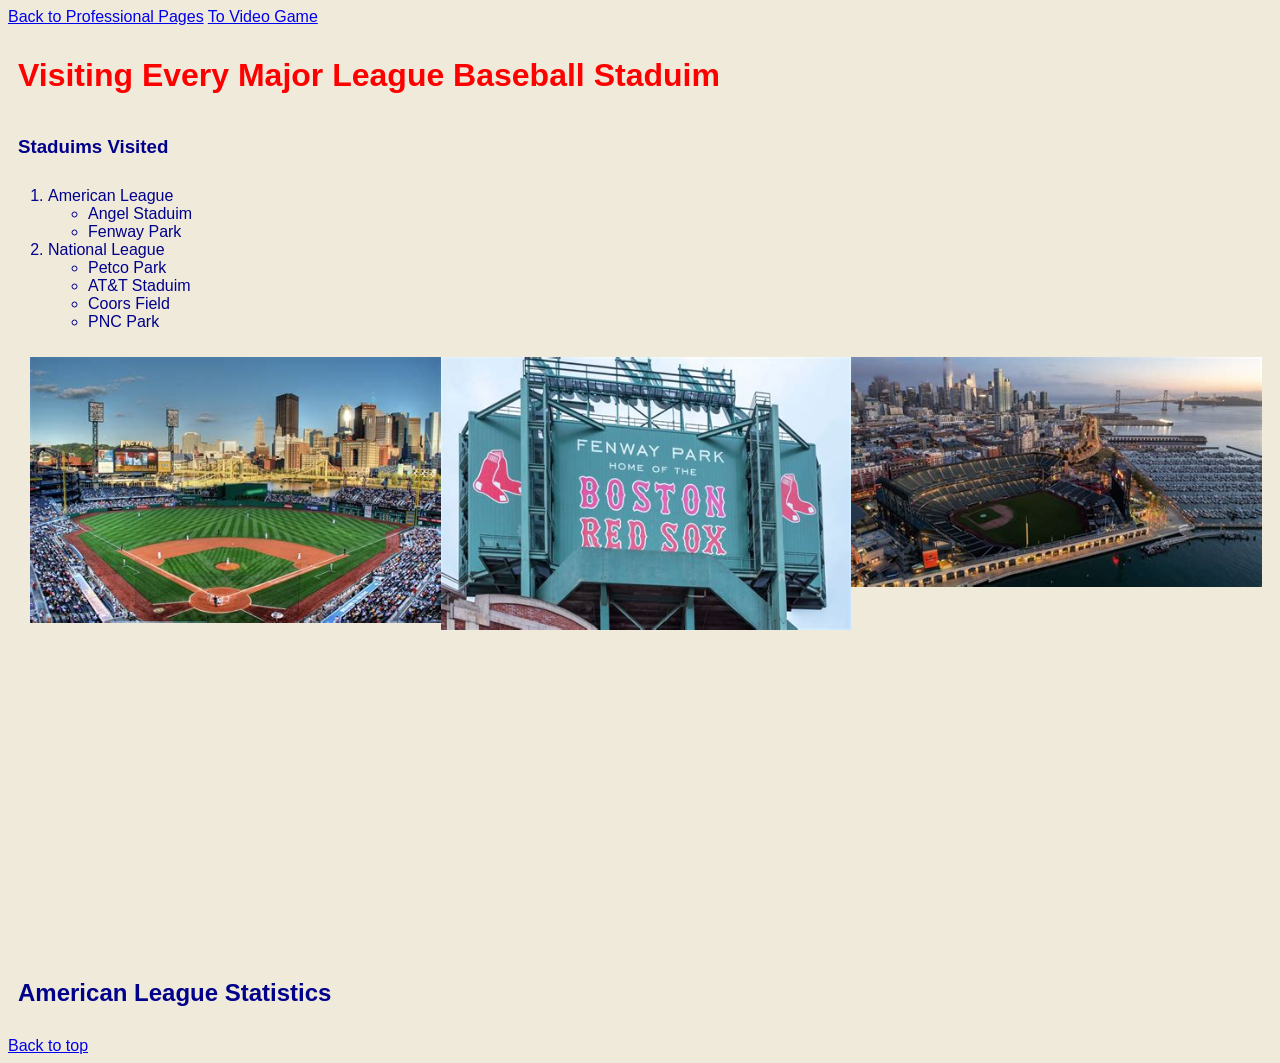
<file: fromScratch.html>
<!DOCTYPE html>
<html lang="en">
<head>
    <meta charset="UTF-8">
    <meta name="viewport" content="width=device-width, initial-scale=1.0">
    <title>Baseball</title>
    <link rel="stylesheet" href="css/mystyles.css">
</head>
<body id="top">
    <nav>
    <a href="index.html">Back to Professional Pages</a>
    <a href="QuickManage.html"> To Video Game </a> </nav>
    <h1 class="header">Visiting Every Major League Baseball Staduim</h1>
    <h3 class="main-content"> Staduims Visited</h3>
        <ol> 
            <li> American League</li>
             <ul> 
                <li>Angel Staduim</li>
                <li>Fenway Park</li>
                </ul>
            <li> National League</li>
                <ul> 
                    <li> Petco Park</li>
                    <li> AT&T Staduim </li>
                    <li>Coors Field</li>
                    <li> PNC Park</li>
                </ul>
        </ol>
        <div class = "video-section">
    <img src="assets/img/OraclePark.jpeg" alt="Oracle Park, Home of the SF Giants" style="float: right; width: 33%;">
    <img src="assets/img/FenwayPark.jpeg" alt="Boston's Fenway Park" style="float: right; width: 33%;">
    <img src="assets/img/PNCPark.jpeg" alt="Home of the Pittsburgh Pirates" style="float: right; width: 33%;">
       </div> 
    <br>
        <br>
        <br>
       <iframe width="560" height="315" src="https://www.youtube.com/embed/69ocVr-DALk?si=KpMR1c5UL921_i64" title="YouTube video player" frameborder="0" allow="accelerometer; autoplay; clipboard-write; encrypted-media; gyroscope; picture-in-picture; web-share" referrerpolicy="strict-origin-when-cross-origin" allowfullscreen></iframe>
        <div class="video-section">
    <h2>American League Statistics</h2>
    
    <div class='tableauPlaceholder' id='viz1776917507464' style='position: relative'>
        <noscript>
            <a href='#'>
                <img alt='American League Statistics' src='https://public.tableau.com/static/images/Ba/Baseballs/AmericanLeagueStatistics/1_rss.png' style='border: none' />
            </a>
        </noscript>
        <object class='tableauViz' style='display:none;'>
            <param name='host_url' value='https%3A%2F%2Fpublic.tableau.com%2F' />
            <param name='embed_code_version' value='3' />
            <param name='site_root' value='' />
            <param name='name' value='Baseballs&#47;AmericanLeagueStatistics' />
            <param name='tabs' value='no' />
            <param name='toolbar' value='yes' />
            <param name='static_image' value='https://public.tableau.com/static/images/Ba/Baseballs/AmericanLeagueStatistics/1.png' />
            <param name='animate_transition' value='yes' />
            <param name='display_static_image' value='yes' />
            <param name='display_spinner' value='yes' />
            <param name='display_overlay' value='yes' />
            <param name='display_count' value='yes' />
            <param name='language' value='en-US' />
        </object>
    </div>
    <script type='text/javascript'>
        var divElement = document.getElementById('viz1776917507464');
        var vizElement = divElement.getElementsByTagName('object')[0];
        vizElement.style.width='650px';
        vizElement.style.height='777px';
        var scriptElement = document.createElement('script');
        scriptElement.src = 'https://public.tableau.com/javascripts/api/viz_v1.js';
        vizElement.parentNode.insertBefore(scriptElement, vizElement);
    </script>
</div>
        
            
        <a href="#top">Back to top</a>
</body>
</html>
</file>
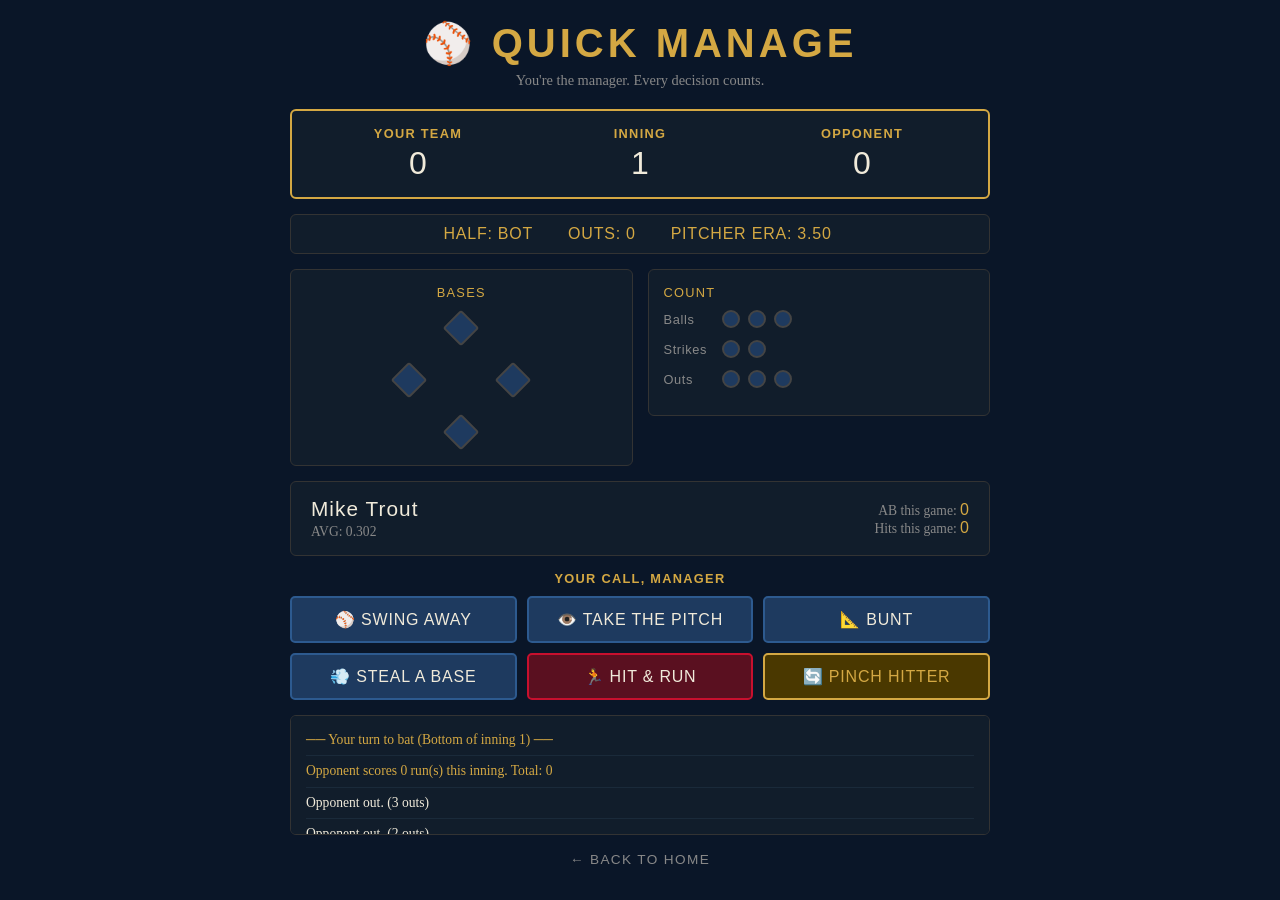
<file: QuickManage.html>
<!DOCTYPE html>
<html lang="en">
<head>
    <meta charset="UTF-8">
    <meta name="viewport" content="width=device-width, initial-scale=1.0">
    <title>Quick Manage Baseball</title>
    <style>
        * { margin: 0; padding: 0; box-sizing: border-box; }

        body {
            background-color: #0a1628;
            color: #f0eada;
            font-family: Georgia, serif;
            min-height: 100vh;
            padding: 20px;
        }

        h1 {
            font-family: Impact, sans-serif;
            color: #d4a843;
            text-align: center;
            font-size: 2.5rem;
            letter-spacing: 0.1em;
            text-transform: uppercase;
            margin-bottom: 5px;
        }

        .subtitle {
            text-align: center;
            color: #888;
            font-size: 0.9rem;
            margin-bottom: 20px;
        }

        /* Scoreboard */
        .scoreboard {
            background-color: #111d2b;
            border: 2px solid #d4a843;
            border-radius: 6px;
            padding: 15px 20px;
            max-width: 700px;
            margin: 0 auto 15px auto;
            display: grid;
            grid-template-columns: 1fr 1fr 1fr;
            gap: 10px;
            text-align: center;
        }

        .score-box h3 {
            font-family: Impact, sans-serif;
            color: #d4a843;
            font-size: 0.8rem;
            letter-spacing: 0.1em;
            text-transform: uppercase;
            margin-bottom: 4px;
        }

        .score-box .score-val {
            font-family: Impact, sans-serif;
            font-size: 2rem;
            color: #f0eada;
        }

        /* Inning row */
        .inning-row {
            display: flex;
            justify-content: center;
            gap: 30px;
            max-width: 700px;
            margin: 0 auto 15px auto;
            background: #111d2b;
            border: 1px solid #333;
            border-radius: 6px;
            padding: 10px 20px;
            font-family: Impact, sans-serif;
            font-size: 1rem;
            letter-spacing: 0.05em;
            text-transform: uppercase;
        }

        .inning-row span { color: #d4a843; margin-right: 5px; }

        /* Field area */
        .field-area {
            max-width: 700px;
            margin: 0 auto 15px auto;
            display: flex;
            gap: 15px;
            align-items: flex-start;
        }

        .diamond-wrap {
            flex: 1;
            background: #111d2b;
            border: 1px solid #333;
            border-radius: 6px;
            padding: 15px;
            text-align: center;
        }

        .panel-title {
            font-family: Impact, sans-serif;
            color: #d4a843;
            font-size: 0.8rem;
            letter-spacing: 0.1em;
            text-transform: uppercase;
            margin-bottom: 10px;
        }

        .diamond {
            width: 140px;
            height: 140px;
            margin: 0 auto;
            position: relative;
        }

        .base {
            width: 26px;
            height: 26px;
            background: #1e3a5f;
            border: 2px solid #444;
            border-radius: 3px;
            position: absolute;
            transform: rotate(45deg);
            transition: background 0.3s, border-color 0.3s;
        }

        .base.occupied { background: #d4a843; border-color: #d4a843; }
        .base-second { top: 5px; left: 57px; }
        .base-first  { top: 57px; right: 5px; }
        .base-home   { bottom: 5px; left: 57px; }
        .base-third  { top: 57px; left: 5px; }

        /* Count panel */
        .count-panel {
            flex: 1;
            background: #111d2b;
            border: 1px solid #333;
            border-radius: 6px;
            padding: 15px;
        }

        .dots-row {
            display: flex;
            gap: 8px;
            margin-bottom: 12px;
            align-items: center;
        }

        .dots-row label {
            font-size: 0.8rem;
            color: #888;
            width: 50px;
            font-family: Impact, sans-serif;
            letter-spacing: 0.05em;
        }

        .dot {
            width: 18px;
            height: 18px;
            border-radius: 50%;
            background: #1e3a5f;
            border: 2px solid #444;
            transition: background 0.2s;
        }

        .dot.ball-on  { background: #2d7a2d; border-color: #2d7a2d; }
        .dot.strike-on{ background: #c8102e; border-color: #c8102e; }
        .dot.out-on   { background: #888;    border-color: #888; }

        /* Batter info */
        .batter-panel {
            max-width: 700px;
            margin: 0 auto 15px auto;
            background: #111d2b;
            border: 1px solid #333;
            border-radius: 6px;
            padding: 15px 20px;
            display: flex;
            justify-content: space-between;
            align-items: center;
        }

        .batter-name {
            font-family: Impact, sans-serif;
            font-size: 1.3rem;
            color: #f0eada;
            letter-spacing: 0.05em;
        }

        .batter-avg {
            font-size: 0.85rem;
            color: #888;
            margin-top: 3px;
        }

        .batter-stats {
            text-align: right;
            font-size: 0.85rem;
            color: #888;
        }

        .batter-stats span {
            color: #d4a843;
            font-family: Impact, sans-serif;
            font-size: 1rem;
        }

        /* Decision buttons */
        .decisions {
            max-width: 700px;
            margin: 0 auto 15px auto;
        }

        .decisions h3 {
            font-family: Impact, sans-serif;
            color: #d4a843;
            font-size: 0.8rem;
            letter-spacing: 0.1em;
            text-transform: uppercase;
            margin-bottom: 10px;
            text-align: center;
        }

        .btn-grid {
            display: grid;
            grid-template-columns: repeat(3, 1fr);
            gap: 10px;
        }

        .btn {
            background: #1e3a5f;
            border: 2px solid #2d5a8f;
            color: #f0eada;
            font-family: Impact, sans-serif;
            font-size: 1rem;
            letter-spacing: 0.05em;
            text-transform: uppercase;
            padding: 12px 8px;
            border-radius: 5px;
            cursor: pointer;
            transition: background 0.2s, border-color 0.2s, transform 0.1s;
        }

        .btn:hover  { background: #2d5a8f; border-color: #d4a843; transform: translateY(-2px); }
        .btn:active { transform: translateY(0); }
        .btn:disabled { opacity: 0.4; cursor: not-allowed; transform: none; }

        .btn.red { background: #5a1020; border-color: #c8102e; }
        .btn.red:hover { background: #7a1a30; }

        .btn.gold { background: #4a3800; border-color: #d4a843; color: #d4a843; }
        .btn.gold:hover { background: #6a5200; }

        /* Log */
        .log-box {
            max-width: 700px;
            margin: 0 auto 15px auto;
            background: #111d2b;
            border: 1px solid #333;
            border-radius: 6px;
            padding: 12px 15px;
            height: 120px;
            overflow-y: auto;
            font-size: 0.85rem;
            line-height: 1.8;
        }

        .log-box p { border-bottom: 1px solid #1a2a3a; padding-bottom: 3px; margin-bottom: 3px; }
        .log-box p:last-child { border: none; }
        .log-good { color: #2d7a2d; }
        .log-bad  { color: #c8102e; }
        .log-info { color: #d4a843; }

        /* Game over overlay */
        .overlay {
            display: none;
            position: fixed;
            inset: 0;
            background: rgba(0,0,0,0.85);
            justify-content: center;
            align-items: center;
            z-index: 999;
        }

        .overlay.show { display: flex; }

        .overlay-box {
            background: #111d2b;
            border: 3px solid #d4a843;
            border-radius: 10px;
            padding: 40px 50px;
            text-align: center;
        }

        .overlay-box h2 {
            font-family: Impact, sans-serif;
            font-size: 2.5rem;
            color: #d4a843;
            text-transform: uppercase;
            margin-bottom: 10px;
        }

        .overlay-box p {
            font-size: 1.1rem;
            color: #f0eada;
            margin-bottom: 20px;
        }

        .nav-link {
            display: block;
            text-align: center;
            max-width: 700px;
            margin: 0 auto;
        }

        .nav-link a {
            color: #888;
            font-family: Impact, sans-serif;
            font-size: 0.85rem;
            letter-spacing: 0.1em;
            text-decoration: none;
            text-transform: uppercase;
        }

        .nav-link a:hover { color: #d4a843; }
    </style>
</head>
<body>

    <h1>⚾ Quick Manage</h1>
    <p class="subtitle">You're the manager. Every decision counts.</p>

    <!-- Scoreboard -->
    <div class="scoreboard">
        <div class="score-box">
            <h3>Your Team</h3>
            <div class="score-val" id="my-score">0</div>
        </div>
        <div class="score-box">
            <h3>Inning</h3>
            <div class="score-val" id="inning-display">1</div>
        </div>
        <div class="score-box">
            <h3>Opponent</h3>
            <div class="score-val" id="opp-score">0</div>
        </div>
    </div>

    <!-- Inning info -->
    <div class="inning-row">
        <div><span>Half:</span><span id="half-display">TOP</span></div>
        <div><span>Outs:</span><span id="outs-display">0</span></div>
        <div><span>Pitcher ERA:</span><span id="era-display">3.50</span></div>
    </div>

    <!-- Diamond + Count -->
    <div class="field-area">
        <div class="diamond-wrap">
            <div class="panel-title">Bases</div>
            <div class="diamond">
                <div class="base base-second" id="base-2"></div>
                <div class="base base-first"  id="base-1"></div>
                <div class="base base-home"   id="base-home"></div>
                <div class="base base-third"  id="base-3"></div>
            </div>
        </div>
        <div class="count-panel">
            <div class="panel-title">Count</div>
            <div class="dots-row">
                <label>Balls</label>
                <div class="dot" id="b1"></div>
                <div class="dot" id="b2"></div>
                <div class="dot" id="b3"></div>
            </div>
            <div class="dots-row">
                <label>Strikes</label>
                <div class="dot" id="s1"></div>
                <div class="dot" id="s2"></div>
            </div>
            <div class="dots-row">
                <label>Outs</label>
                <div class="dot" id="o1"></div>
                <div class="dot" id="o2"></div>
                <div class="dot" id="o3"></div>
            </div>
        </div>
    </div>

    <!-- Batter -->
    <div class="batter-panel">
        <div>
            <div class="batter-name" id="batter-name">Loading...</div>
            <div class="batter-avg" id="batter-avg">AVG: .000</div>
        </div>
        <div class="batter-stats">
            AB this game: <span id="batter-ab">0</span><br>
            Hits this game: <span id="batter-hits">0</span>
        </div>
    </div>

    <!-- Decision buttons -->
    <div class="decisions">
        <h3>Your Call, Manager</h3>
        <div class="btn-grid">
            <button class="btn" onclick="decision('swing')">⚾ Swing Away</button>
            <button class="btn" onclick="decision('take')">👁️ Take the Pitch</button>
            <button class="btn" onclick="decision('bunt')">📐 Bunt</button>
            <button class="btn" onclick="decision('steal')">💨 Steal a Base</button>
            <button class="btn red" onclick="decision('hitrun')">🏃 Hit & Run</button>
            <button class="btn gold" onclick="decision('pinch')">🔄 Pinch Hitter</button>
        </div>
    </div>

    <!-- Play log -->
    <div class="log-box" id="log-box">
        <p class="log-info">⚾ Game started. You're managing the home team. Good luck!</p>
    </div>

    <div class="nav-link">
        <a href="index.html">← Back to Home</a>
    </div>

    <!-- Game Over Overlay -->
    <div class="overlay" id="overlay">
        <div class="overlay-box">
            <h2 id="overlay-title">Game Over</h2>
            <p id="overlay-msg">Final score: 0 - 0</p>
            <button class="btn gold" onclick="resetGame()">Play Again</button>
        </div>
    </div>

<script>
    // ── Rosters ──────────────────────────────────────────────
    const myRoster = [
        { name: "Mike Trout",     avg: 0.302, power: 0.30 },
        { name: "Freddie Freeman",avg: 0.288, power: 0.25 },
        { name: "Mookie Betts",   avg: 0.275, power: 0.22 },
        { name: "Rafael Devers",  avg: 0.268, power: 0.28 },
        { name: "Yordan Alvarez", avg: 0.290, power: 0.35 },
        { name: "Austin Riley",   avg: 0.255, power: 0.26 },
        { name: "Xander Bogaerts",avg: 0.260, power: 0.18 },
        { name: "William Contreras", avg: 0.248, power: 0.20 },
        { name: "Trea Turner",    avg: 0.278, power: 0.15 },
    ];

    const pinchHitters = [
        { name: "J.D. Martinez", avg: 0.270, power: 0.28 },
        { name: "Jorge Soler",   avg: 0.245, power: 0.32 },
    ];

    // ── Game State ───────────────────────────────────────────
    let state = {};

    function initState() {
        state = {
            myScore: 0,
            oppScore: 0,
            inning: 1,
            half: "TOP",       // TOP = opponent batting, BOT = player batting
            outs: 0,
            balls: 0,
            strikes: 0,
            bases: [false, false, false], // 1st, 2nd, 3rd
            batterIndex: 0,
            roster: [...myRoster],
            pinchAvail: [...pinchHitters],
            pitcherERA: 3.50,
            batterAB: new Array(myRoster.length).fill(0),
            batterHits: new Array(myRoster.length).fill(0),
            gameOver: false,
        };
        updateUI();
        log("⚾ Game started. You're managing the home team. Good luck!", "log-info");
    }

    // ── Logging ──────────────────────────────────────────────
    function log(msg, cls = "") {
        const box = document.getElementById("log-box");
        const p = document.createElement("p");
        if (cls) p.className = cls;
        p.textContent = msg;
        box.prepend(p);
    }

    // ── UI Update ────────────────────────────────────────────
    function updateUI() {
        document.getElementById("my-score").textContent  = state.myScore;
        document.getElementById("opp-score").textContent = state.oppScore;
        document.getElementById("inning-display").textContent = state.inning;
        document.getElementById("half-display").textContent   = state.half;
        document.getElementById("outs-display").textContent   = state.outs;
        document.getElementById("era-display").textContent    = state.pitcherERA.toFixed(2);

        // Bases
        document.getElementById("base-1").classList.toggle("occupied", state.bases[0]);
        document.getElementById("base-2").classList.toggle("occupied", state.bases[1]);
        document.getElementById("base-3").classList.toggle("occupied", state.bases[2]);

        // Count dots
        for (let i = 1; i <= 3; i++) {
            document.getElementById("b" + i).classList.toggle("ball-on", i <= state.balls);
        }
        for (let i = 1; i <= 2; i++) {
            document.getElementById("s" + i).classList.toggle("strike-on", i <= state.strikes);
        }
        for (let i = 1; i <= 3; i++) {
            document.getElementById("o" + i).classList.toggle("out-on", i <= state.outs);
        }

        // Batter
        if (state.half === "BOT") {
            const b = state.roster[state.batterIndex];
            document.getElementById("batter-name").textContent = b.name;
            document.getElementById("batter-avg").textContent  = "AVG: " + b.avg.toFixed(3);
            document.getElementById("batter-ab").textContent   = state.batterAB[state.batterIndex];
            document.getElementById("batter-hits").textContent = state.batterHits[state.batterIndex];
            setButtons(true);
        } else {
            document.getElementById("batter-name").textContent = "Opponent Batting";
            document.getElementById("batter-avg").textContent  = "Simulating opponent at-bat...";
            document.getElementById("batter-ab").textContent   = "-";
            document.getElementById("batter-hits").textContent = "-";
            setButtons(false);
        }
    }

    function setButtons(enabled) {
        document.querySelectorAll(".btn").forEach(b => b.disabled = !enabled);
    }

    // ── Advance Runners ──────────────────────────────────────
    function advanceRunners(bases, hits) {
        let runs = 0;
        // hits = number of bases to advance
        for (let h = 0; h < hits; h++) {
            if (bases[2]) runs++;
            bases[2] = bases[1];
            bases[1] = bases[0];
            bases[0] = false;
        }
        bases[hits - 1] = true; // batter lands on base
        return runs;
    }

    // ── At-Bat Result ────────────────────────────────────────
    function atBatResult(avg, power) {
        const r = Math.random();
        if (r < avg * 0.25)        return "homerun";
        else if (r < avg * 0.55)   return "triple";
        else if (r < avg * 0.75)   return "double";
        else if (r < avg)          return "single";
        else if (r < avg + 0.08)   return "walk";
        else if (r < avg + 0.22)   return "strikeout";
        else                        return "out";
    }

    // ── Opponent Half Inning ─────────────────────────────────
    function simulateOpponentHalf() {
        setButtons(false);
        log("── Opponent batting (Top of inning " + state.inning + ") ──", "log-info");

        let outs = 0, runs = 0;
        let bases = [false, false, false];
        const oppAvg = 0.240 + Math.random() * 0.04;

        while (outs < 3) {
            const result = atBatResult(oppAvg, 0.20);
            if (result === "homerun") {
                let r = 1;
                if (bases[2]) r++;
                if (bases[1]) r++;
                if (bases[0]) r++;
                runs += r;
                bases = [false, false, false];
                log("Opponent hits a HOME RUN! " + r + " run(s) score.", "log-bad");
            } else if (result === "triple") {
                let r = 0;
                if (bases[2]) r++;
                if (bases[1]) r++;
                if (bases[0]) r++;
                runs += r;
                bases = [false, false, true];
                log("Opponent hits a triple!" + (r ? " " + r + " run(s) score." : ""), "log-bad");
            } else if (result === "double") {
                runs += advanceRunners(bases, 2) - (bases[2] ? 0 : 0);
                // simpler: just advance
                let r = bases[2] ? 1 : 0; if (bases[1]) r++;
                runs += r;
                bases[2] = bases[0]; bases[1] = true; bases[0] = false;
                log("Opponent hits a double." + (r ? " " + r + " run(s) score." : ""), "log-bad");
            } else if (result === "single") {
                let r = bases[2] ? 1 : 0;
                runs += r;
                bases[2] = bases[1]; bases[1] = bases[0]; bases[0] = true;
                log("Opponent singles." + (r ? " Run scores!" : ""), "log-bad");
            } else if (result === "walk") {
                log("Opponent draws a walk.", "log-bad");
                if (bases[0] && bases[1] && bases[2]) { runs++; log("Run forced in!", "log-bad"); }
                else { bases[2] = bases[1] && bases[0] ? true : bases[2]; bases[1] = bases[0] ? true : bases[1]; bases[0] = true; }
            } else {
                outs++;
                log("Opponent out. (" + outs + " out" + (outs > 1 ? "s" : "") + ")", "");
            }
        }

        state.oppScore += runs;
        log("Opponent scores " + runs + " run(s) this inning. Total: " + state.oppScore, runs > 0 ? "log-bad" : "log-info");

        state.half = "BOT";
        state.outs = 0;
        state.balls = 0;
        state.strikes = 0;
        state.bases = [false, false, false];
        updateUI();

        if (state.inning > 9) { endGame(); return; }
        log("── Your turn to bat (Bottom of inning " + state.inning + ") ──", "log-info");
    }

    // ── Player Decision ──────────────────────────────────────
    function decision(type) {
        if (state.gameOver) return;
        const b = state.roster[state.batterIndex];
        let msg = "", resultType = "";

        state.batterAB[state.batterIndex]++;

        if (type === "pinch") {
            if (state.pinchAvail.length === 0) { log("No pinch hitters available!", "log-bad"); state.batterAB[state.batterIndex]--; return; }
            const ph = state.pinchAvail.shift();
            state.roster[state.batterIndex] = ph;
            state.batterAB.splice(state.batterIndex, 1, 0);
            state.batterHits.splice(state.batterIndex, 1, 0);
            log("Pinch hitter: " + ph.name + " steps up!", "log-info");
            updateUI();
            return;
        }

        const r = Math.random();

        if (type === "swing") {
            const result = atBatResult(b.avg, b.power);
            if (result === "homerun") {
                let runs = 1;
                if (state.bases[2]) runs++;
                if (state.bases[1]) runs++;
                if (state.bases[0]) runs++;
                state.myScore += runs;
                state.bases = [false, false, false];
                state.batterHits[state.batterIndex]++;
                msg = "💥 HOME RUN by " + b.name + "! " + runs + " run(s) score!"; resultType = "log-good";
            } else if (result === "triple") {
                let runs = (state.bases[2] ? 1 : 0) + (state.bases[1] ? 1 : 0) + (state.bases[0] ? 1 : 0);
                state.myScore += runs;
                state.bases = [false, false, true];
                state.batterHits[state.batterIndex]++;
                msg = "🚀 Triple by " + b.name + "!" + (runs ? " " + runs + " run(s) score!" : ""); resultType = "log-good";
            } else if (result === "double") {
                let runs = (state.bases[2] ? 1 : 0) + (state.bases[1] ? 1 : 0);
                state.myScore += runs;
                state.bases[2] = state.bases[0]; state.bases[1] = true; state.bases[0] = false;
                state.batterHits[state.batterIndex]++;
                msg = "🎯 Double by " + b.name + "!" + (runs ? " " + runs + " run(s) score!" : ""); resultType = "log-good";
            } else if (result === "single") {
                let runs = state.bases[2] ? 1 : 0;
                state.myScore += runs;
                state.bases[2] = state.bases[1]; state.bases[1] = state.bases[0]; state.bases[0] = true;
                state.batterHits[state.batterIndex]++;
                msg = "✅ Single by " + b.name + "!" + (runs ? " Run scores!" : ""); resultType = "log-good";
            } else if (result === "walk") {
                msg = b.name + " draws a walk."; resultType = "";
                if (state.bases[0] && state.bases[1] && state.bases[2]) { state.myScore++; msg += " Run forced in!"; resultType = "log-good"; }
                else { state.bases[2] = (state.bases[1] && state.bases[0]) ? true : state.bases[2]; state.bases[1] = state.bases[0] ? true : state.bases[1]; state.bases[0] = true; }
            } else if (result === "strikeout") {
                state.strikes = 2; addStrike(); return;
            } else {
                addOut(b.name + " grounds out."); return;
            }
            nextBatter(msg, resultType);

        } else if (type === "take") {
            if (r < 0.45) {
                state.balls++;
                if (state.balls >= 4) {
                    msg = b.name + " walks on 4 balls!";
                    if (state.bases[0] && state.bases[1] && state.bases[2]) { state.myScore++; msg += " Run forced in!"; }
                    else { state.bases[2] = (state.bases[1] && state.bases[0]) ? true : state.bases[2]; state.bases[1] = state.bases[0] ? true : state.bases[1]; state.bases[0] = true; }
                    nextBatter(msg, "log-good");
                } else {
                    log("Ball " + state.balls + ". Count: " + state.balls + "-" + state.strikes, "");
                    updateUI();
                }
            } else {
                addStrike();
            }
            return;

        } else if (type === "bunt") {
            if (state.bases[0] || state.bases[1]) {
                if (r < 0.65) {
                    let runs = state.bases[2] ? 1 : 0;
                    state.myScore += runs;
                    state.bases[2] = state.bases[1]; state.bases[1] = state.bases[0]; state.bases[0] = false;
                    msg = "📐 Successful bunt by " + b.name + "! Runners advance." + (runs ? " Run scores!" : ""); resultType = "log-good";
                } else {
                    addOut(b.name + " bunts into an out."); return;
                }
            } else {
                msg = "No runners on — bunt doesn't make much sense, but " + b.name + " tries anyway...";
                addOut(msg); return;
            }
            nextBatter(msg, resultType);

        } else if (type === "steal") {
            if (!state.bases[0] && !state.bases[1] && !state.bases[2]) {
                log("No runners on base to steal!", "log-bad");
                state.batterAB[state.batterIndex]--;
                return;
            }
            if (r < 0.68) {
                if (state.bases[0]) { state.bases[1] = true; state.bases[0] = false; msg = "💨 Stolen base! Runner advances to 2nd!"; }
                else if (state.bases[1]) { state.bases[2] = true; state.bases[1] = false; msg = "💨 Stolen base! Runner advances to 3rd!"; }
                else { state.myScore++; state.bases[2] = false; msg = "💨 Runner steals home! Run scores!"; }
                resultType = "log-good";
            } else {
                msg = "Runner caught stealing! Out!"; resultType = "log-bad";
                state.outs++;
                if (state.bases[0]) state.bases[0] = false;
                else if (state.bases[1]) state.bases[1] = false;
                else state.bases[2] = false;
                if (state.outs >= 3) { log(msg, resultType); endHalf(); return; }
            }
            state.batterAB[state.batterIndex]--;
            log(msg, resultType);
            updateUI();
            return;

        } else if (type === "hitrun") {
            if (!state.bases[0]) { log("Need a runner on 1st for hit & run.", "log-bad"); state.batterAB[state.batterIndex]--; return; }
            if (r < 0.50) {
                let runs = state.bases[2] ? 1 : 0;
                state.myScore += runs;
                state.bases[2] = state.bases[1]; state.bases[1] = true; state.bases[0] = true;
                msg = "🏃 Hit & Run works! " + b.name + " singles, runners move up!" + (runs ? " Run scores!" : ""); resultType = "log-good";
                state.batterHits[state.batterIndex]++;
                nextBatter(msg, resultType);
            } else if (r < 0.75) {
                msg = b.name + " hits into a double play on the hit & run!"; resultType = "log-bad";
                state.outs += 2;
                state.bases[0] = false;
                if (state.outs >= 3) { log(msg, resultType); endHalf(); return; }
                addOut(msg); return;
            } else {
                addOut(b.name + " swings and misses on hit & run — runner caught!"); 
                state.bases[0] = false;
                return;
            }
        }
    }

    function addStrike() {
        state.strikes++;
        if (state.strikes >= 3) {
            addOut(state.roster[state.batterIndex].name + " strikes out!");
        } else {
            log("Strike " + state.strikes + ". Count: " + state.balls + "-" + state.strikes, "");
            updateUI();
        }
    }

    function addOut(msg) {
        state.outs++;
        log(msg + " (" + state.outs + " out" + (state.outs > 1 ? "s" : "") + ")", "log-bad");
        if (state.outs >= 3) { endHalf(); return; }
        state.strikes = 0; state.balls = 0;
        state.batterIndex = (state.batterIndex + 1) % state.roster.length;
        updateUI();
    }

    function nextBatter(msg, cls) {
        log(msg, cls);
        state.strikes = 0; state.balls = 0;
        state.batterIndex = (state.batterIndex + 1) % state.roster.length;
        updateUI();
    }

    function endHalf() {
        state.outs = 0; state.balls = 0; state.strikes = 0;
        state.bases = [false, false, false];

        if (state.half === "BOT") {
            // Check walk-off
            if (state.inning >= 9 && state.myScore > state.oppScore) { endGame(); return; }
            state.inning++;
            if (state.inning > 9) { endGame(); return; }
            state.half = "TOP";
            updateUI();
            setTimeout(simulateOpponentHalf, 600);
        } else {
            state.half = "BOT";
            updateUI();
            log("── Your turn to bat (Bottom of inning " + state.inning + ") ──", "log-info");
        }
    }

    function endGame() {
        state.gameOver = true;
        setButtons(false);
        const won = state.myScore > state.oppScore;
        const tied = state.myScore === state.oppScore;
        document.getElementById("overlay-title").textContent = won ? "You Win! 🏆" : tied ? "Tie Game!" : "You Lose!";
        document.getElementById("overlay-msg").textContent   = "Final Score: You " + state.myScore + " — " + state.oppScore + " Opponent";
        document.getElementById("overlay").classList.add("show");
    }

    function resetGame() {
        document.getElementById("overlay").classList.remove("show");
        document.getElementById("log-box").innerHTML = "";
        initState();
        setTimeout(simulateOpponentHalf, 500);
    }

    // ── Start ────────────────────────────────────────────────
    initState();
    setTimeout(simulateOpponentHalf, 600);
</script>
</body>
</html>
</file>
<file: css/mystyles.css>
body{
    background-color: #F0EADA;
    color: darkblue;
    font-family: Arial, sans-serif;
}
 
h1{
    color: red;
    font-family: Arial, sans-serif;
}
  
h3{
    color:darkblue;
    font-family: Arial, sans-serif;
}

p{
    color: darkblue;
    font-family: Arial, sans-serif;
}
 
.header {
    padding: 10px;
}
 
.main-content {
    padding: 10px;
    width: 80%;
}
 
.video-section {
    padding: 10px;
}
 
img {
    width: 33%;
    float: right;
}
</file>
